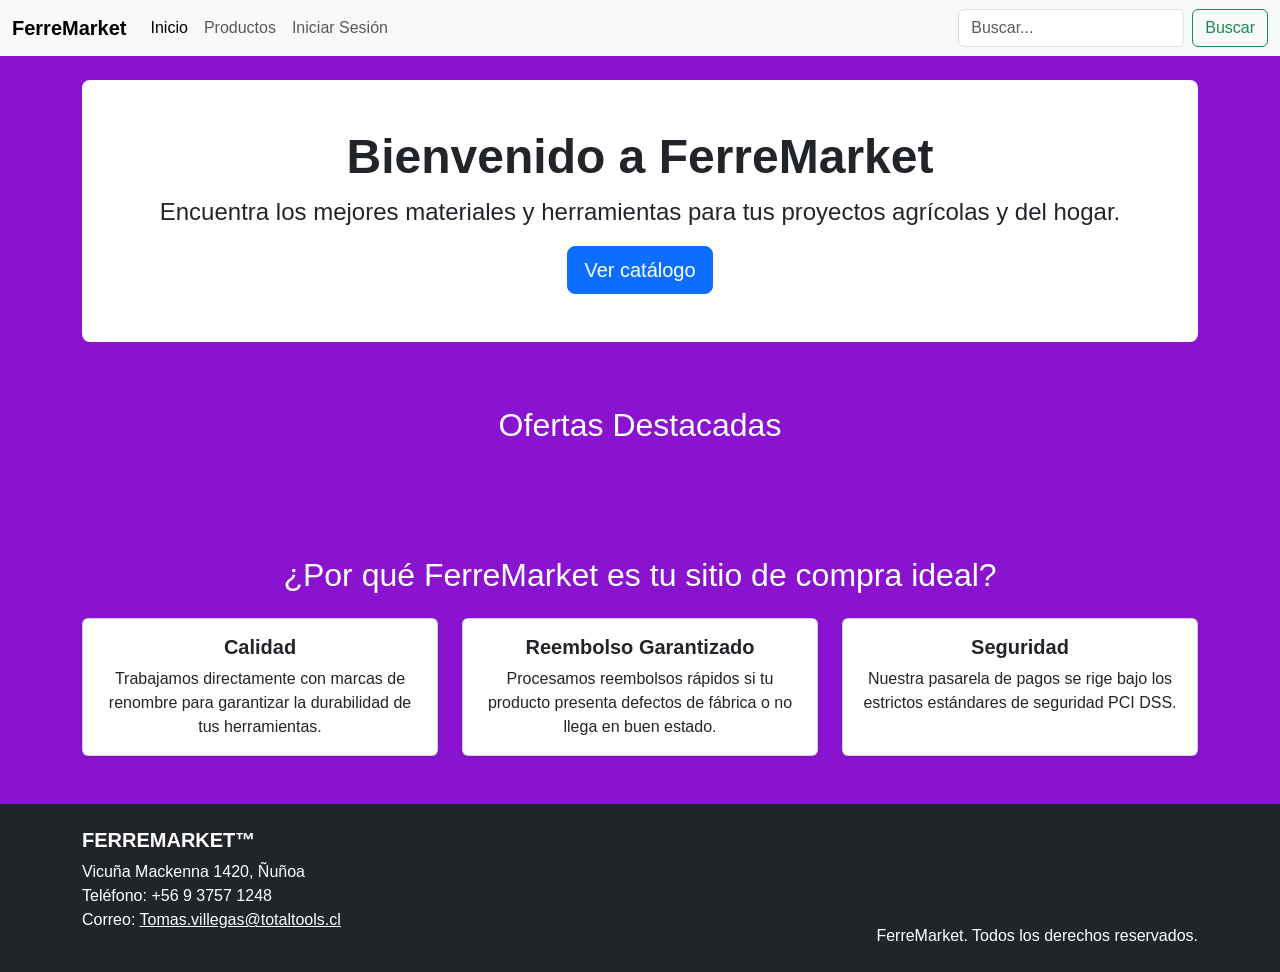
<file: Eva-1-Fullstack/Eva 1 Fullstack/index.html>
<!DOCTYPE html>
<html lang="es">
<head>
    <meta charset="UTF-8">
    <meta name="viewport" content="width=device-width, initial-scale=1.0">
    <title>FerreMarket</title>
    <link href="https://cdn.jsdelivr.net/npm/bootstrap@5.3.3/dist/css/bootstrap.min.css" rel="stylesheet">
    <link rel="stylesheet" href="style.css">
</head>
<body>
    <nav class="navbar navbar-expand-lg bg-body-tertiary">
        <div class="container-fluid">
            <a class="navbar-brand fw-bold" href="index.html">FerreMarket</a>
            <button class="navbar-toggler" type="button" data-bs-toggle="collapse" data-bs-target="#navbarNav" aria-controls="navbarNav" aria-expanded="false" aria-label="Toggle navigation">
                <span class="navbar-toggler-icon"></span>
            </button>
            <div class="collapse navbar-collapse" id="navbarNav">
                <ul class="navbar-nav me-auto mb-2 mb-lg-0">
                    <li class="nav-item">
                        <a class="nav-link active" aria-current="page" href="index.html">Inicio</a>
                    </li>
                    <li class="nav-item">
                        <a class="nav-link" href="productos.html">Productos</a>
                    </li>
                    <li class="nav-item">
                        <a class="nav-link" href="inicio sesion.html">Iniciar Sesión</a>
                    </li>
                </ul>
                <form class="d-flex" role="search">
                    <input class="form-control me-2" type="search" placeholder="Buscar..." aria-label="Search"/>
                    <button class="btn btn-outline-success" type="submit">Buscar</button>
                </form>
            </div>
        </div>
    </nav>

    <main class="container my-4">
    <section id="inicio" class="p-5 mb-4 bg-light rounded-3 text-center text-dark">
        <h1 class="display-5 fw-bold text-dark">Bienvenido a FerreMarket</h1>
        <p class="fs-4 text-dark">Encuentra los mejores materiales y herramientas para tus proyectos agrícolas y del hogar.</p>
        <a href="productos.html" class="btn btn-primary btn-lg">Ver catálogo</a>
    </section>
    <section id="ofertas" class="mb-5">
        <h2 class="mb-4 text-center text-white">Ofertas Destacadas</h2>
        <div id="contenedor-ofertas" class="row">
        </div>
    </section>
    <article class="my-5">
        <h2 class="text-center mb-4 text-white">¿Por qué FerreMarket es tu sitio de compra ideal?</h2>
        <div class="row text-center g-4">
            <div class="col-md-4">
                <div class="card h-100 p-3 shadow-sm text-dark">
                    <h5 class="card-title fw-bold text-dark">Calidad</h5>
                    <p class="card-text text-dark">Trabajamos directamente con marcas de renombre para garantizar la durabilidad de tus herramientas.</p>
                </div>
            </div>
            <div class="col-md-4">
                <div class="card h-100 p-3 shadow-sm text-dark">
                    <h5 class="card-title fw-bold text-dark">Reembolso Garantizado</h5>
                    <p class="card-text text-dark">Procesamos reembolsos rápidos si tu producto presenta defectos de fábrica o no llega en buen estado.</p>
                </div>
            </div>
            <div class="col-md-4">
                <div class="card h-100 p-3 shadow-sm text-dark">
                    <h5 class="card-title fw-bold text-dark">Seguridad</h5>
                    <p class="card-text text-dark">Nuestra pasarela de pagos se rige bajo los estrictos estándares de seguridad PCI DSS.</p>
                </div>
            </div>
        </div>
    </article>
</main>

    <footer id="datosPlaceholder" class="bg-dark text-white p-4 mt-5">
        <div class="container text-center text-md-start">
            <div class="row">
                <div class="col-md-6 mb-3">
                    <h5 class="text-uppercase fw-bold">FerreMarket™</h5>
                    <address class="mb-0">
                        Vicuña Mackenna 1420, Ñuñoa<br>
                        Teléfono: +56 9 3757 1248<br>
                        Correo: <a href="mailto:Tomas.villegas@totaltools.cl" class="text-white">Tomas.villegas@totaltools.cl</a>
                    </address>
                </div>
                <div class="col-md-6 text-md-end align-self-end">
                    <p class="mb-0">FerreMarket. Todos los derechos reservados.</p>
                </div>
            </div>
        </div>
    </footer>
    <script src="script.js"></script>
</body>
</html>
</file>
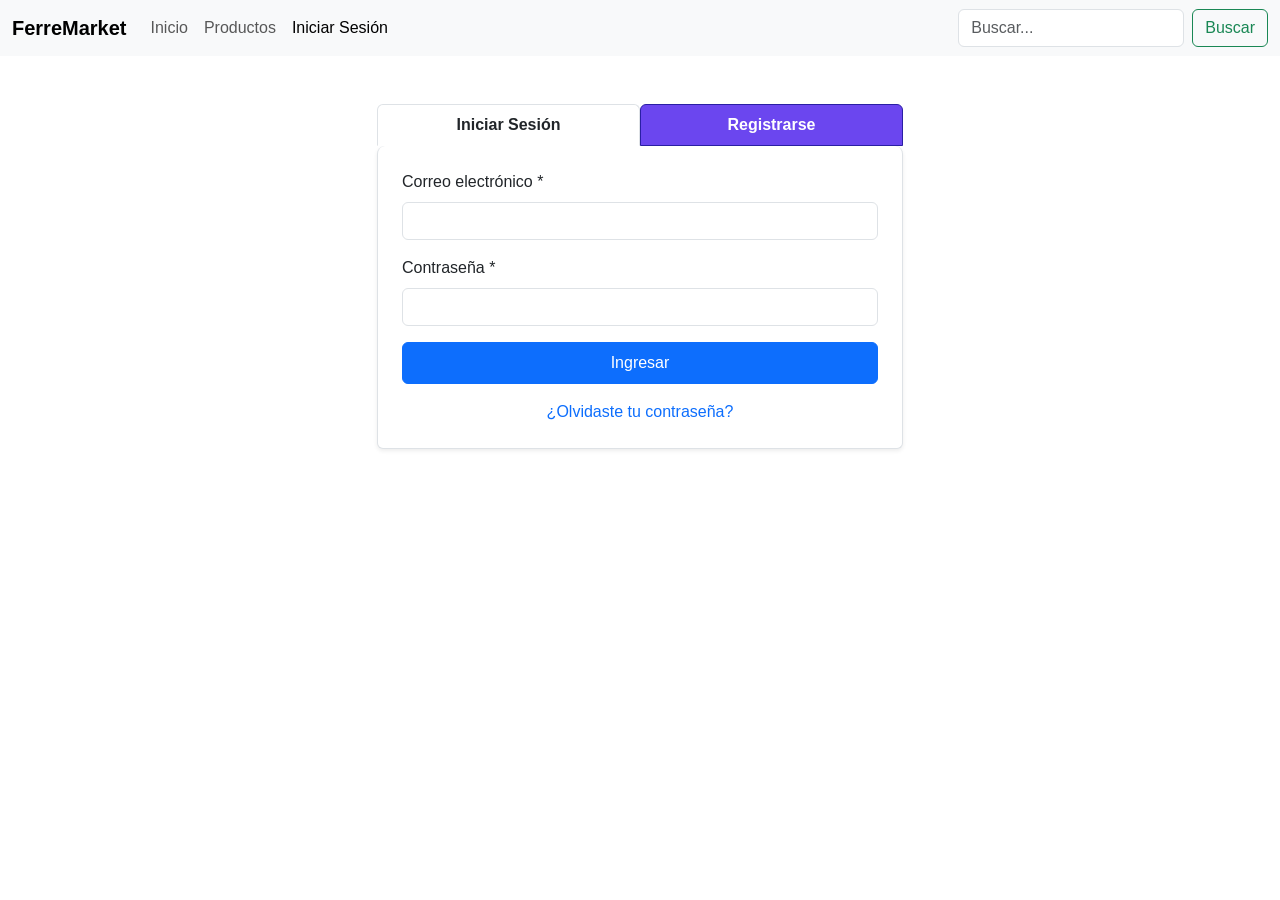
<file: Eva-1-Fullstack/Eva 1 Fullstack/inicio sesion.html>
<!DOCTYPE html>
<html lang="es">
<head>
    <meta charset="UTF-8">
    <meta name="viewport" content="width=device-width, initial-scale=1.0">
    <title>Acceso - FerreMarket</title>
    <link href="https://cdn.jsdelivr.net/npm/bootstrap@5.3.3/dist/css/bootstrap.min.css" rel="stylesheet">
    <link rel="stylesheet" href="style.css">
</head>
<body class="bg-light">

    <!-- Navbar -->
    <nav class="navbar navbar-expand-lg bg-body-tertiary">
        <div class="container-fluid">
            <a class="navbar-brand fw-bold" href="index.html">FerreMarket</a>
            <button class="navbar-toggler" type="button" data-bs-toggle="collapse" data-bs-target="#navbarNav" aria-controls="navbarNav" aria-expanded="false" aria-label="Toggle navigation">
                <span class="navbar-toggler-icon"></span>
            </button>
            <div class="collapse navbar-collapse" id="navbarNav">
                <ul class="navbar-nav me-auto mb-2 mb-lg-0">
                    <li class="nav-item">
                        <a class="nav-link" href="index.html">Inicio</a>
                    </li>
                    <li class="nav-item">
                        <a class="nav-link" href="productos.html">Productos</a>
                    </li>
                    <li class="nav-item">
                        <a class="nav-link active" aria-current="page" href="inicio sesion.html">Iniciar Sesión</a>
                    </li>
                </ul>
                <form class="d-flex" role="search">
                    <input class="form-control me-2" type="search" placeholder="Buscar..." aria-label="Search">
                    <button class="btn btn-outline-success" type="submit">Buscar</button>
                </form>
            </div>
        </div>
    </nav>

    <main class="container my-5" style="max-width: 550px;">
        <ul class="nav nav-tabs nav-justified" id="authTab" role="tablist">
            <li class="nav-item" role="presentation">
                <button class="nav-link active fw-bold" id="login-tab" data-bs-toggle="tab" data-bs-target="#login-pane" type="button" role="tab" aria-controls="login-pane" aria-selected="true">Iniciar Sesión</button>
            </li>
            <li class="nav-item" role="presentation">
                <button class="nav-link fw-bold" id="register-tab" data-bs-toggle="tab" data-bs-target="#register-pane" type="button" role="tab" aria-controls="register-pane" aria-selected="false">Registrarse</button>
            </li>
        </ul>

        <div class="tab-content border border-top-0 p-4 bg-white rounded-bottom shadow-sm" id="authTabContent">
            
            <div class="tab-pane fade show active" id="login-pane" role="tabpanel" aria-labelledby="login-tab">
                <form id="form-inicioSesion" novalidate>
                    <div class="mb-3">
                        <label for="loginCorreo" class="form-label text-dark">Correo electrónico *</label>
                        <input type="email" class="form-control" id="loginCorreo" required>
                        <div class="invalid-feedback">Ingresa tu correo registrado.</div>
                    </div>
                    <div class="mb-3">
                        <label for="loginClave" class="form-label text-dark">Contraseña *</label>
                        <input type="password" class="form-control" id="loginClave" required>
                        <div class="invalid-feedback">Ingresa tu contraseña.</div>
                    </div>
                    <button type="submit" class="btn btn-primary w-100 py-2">Ingresar</button>
                    <div class="text-center mt-3">
                        <a href="#" class="text-decoration-none" data-bs-toggle="modal" data-bs-target="#modalRecuperar">¿Olvidaste tu contraseña?</a>
                    </div>
                </form>
            </div>

   
            <!-- FORMULARIO 2: Registro de Usuario -->
<div class="tab-pane fade" id="register-pane" role="tabpanel" aria-labelledby="register-tab">
    <form id="form-Registrarse" novalidate>
        <!-- RUN -->
        <div class="mb-3">
            <label for="run" class="form-label text-dark">RUN *</label>
            <input type="text" class="form-control" id="run" placeholder="19011022-K" minlength="8" maxlength="10" required>
            <div class="invalid-feedback">RUN inválido. Sin puntos ni guión (8 a 10 caracteres).</div>
        </div>

        <div class="mb-3">
            <label for="RegistrarNombre" class="form-label text-dark">Nombre *</label>
            <input type="text" class="form-control" id="RegistrarNombre" maxlength="50" required>
            <div class="invalid-feedback">Requerido (máximo 50 caracteres).</div>
        </div>

        <div class="mb-3">
            <label for="RegistrarApellidos" class="form-label text-dark">Apellidos *</label>
            <input type="text" class="form-control" id="RegistrarApellidos" maxlength="100" required>
            <div class="invalid-feedback">Requerido (máximo 100 caracteres).</div>
        </div>

        <div class="mb-3">
            <label for="RegistrarCorreo" class="form-label text-dark">Correo electrónico *</label>
            <input type="email" class="form-control" id="RegistrarCorreo" maxlength="100" required>
            <div class="invalid-feedback">Debe ser un correo @duoc.cl, @profesor.duoc.cl o @gmail.com</div>
        </div>

        <div class="mb-3">
            <label for="fechaNacimiento" class="form-label text-dark">Fecha de Nacimiento</label>
            <input type="date" class="form-control" id="fechaNacimiento">
            <div class="form-text">Opcional.</div>
        </div>

        <div class="mb-3">
            <label for="telefono" class="form-label text-dark">Teléfono</label>
            <input type="tel" class="form-control" id="telefono" placeholder="+56912345678">
            <div class="invalid-feedback">Si ingresas un teléfono, debe tener al menos 9 dígitos.</div>
            <div class="form-text">Opcional.</div>
        </div>

        <div class="row">
            <div class="col-md-6 mb-3">
                <label for="region" class="form-label text-dark">Región *</label>
                <select class="form-select" id="region" required>
                    <option value="">-- Seleccione la región --</option>
                    <option value="RM">Región Metropolitana de Santiago</option>
                    <option value="ARAUCANIA">Región de la Araucanía</option>
                    <option value="NUBLE">Región de Ñuble</option>
                </select>
                <div class="invalid-feedback">Selecciona una región.</div>
            </div>

            <div class="col-md-6 mb-3">
                <label for="comuna" class="form-label text-dark">Comuna *</label>
                <select class="form-select" id="comuna" required disabled>
                    <option value="">-- Seleccione la comuna --</option>
                </select>
                <div class="invalid-feedback">Selecciona una comuna.</div>
            </div>
        </div>

        <div class="mb-3">
            <label for="RegistrarClave" class="form-label text-dark">Contraseña *</label>
            <input type="password" class="form-control" id="RegistrarClave" required>
            <div class="invalid-feedback">Ingresa una contraseña.</div>
        </div>

        <div class="mb-4">
            <label for="confirmarClave" class="form-label text-dark">Confirmar Contraseña *</label>
            <input type="password" class="form-control" id="confirmarClave" required>
            <div class="invalid-feedback">Las contraseñas no coinciden.</div>
        </div>

        <button type="submit" class="btn btn-success w-100 py-2">REGISTRAR</button>
    </form>
</div>

    <div class="modal fade" id="modalRecuperar" tabindex="-1" aria-hidden="true">
        <div class="modal-dialog">
            <div class="modal-content">
                <div class="modal-header">
                    <h5 class="modal-title text-dark">Recuperar Contraseña</h5>
                    <button type="button" class="btn-close" data-bs-dismiss="modal" aria-label="Cerrar"></button>
                </div>
                <div class="modal-body">
                    <form id="form-recuperar">
                        <div class="mb-3">
                            <label for="correoRecuperar" class="form-label text-dark">Ingresa tu correo registrado</label>
                            <input type="email" class="form-control" id="correoRecuperar" required>
                        </div>
                        <button type="submit" class="btn btn-primary w-100">Enviar instrucciones</button>
                    </form>
                </div>
            </div>
        </div>
    </div>

    <script src="https://cdn.jsdelivr.net/npm/bootstrap@5.3.3/dist/js/bootstrap.bundle.min.js"></script>
    <script src="script.js"></script>
</body>
</html>
</file>
<file: Eva-1-Fullstack/Eva 1 Fullstack/style.css>
/* ==========================================
   ESTILOS GENERALES
   ========================================== */
body {
    font-family: Arial, sans-serif;
    background-color: #8913ce;
    color: #ffffff;
    margin: 0;
    padding: 0;
}

/* Alineación de encabezados globales sobre fondo morado */
h1, h2, h3 {
    color: #ffffff;
}

section {
    padding: 40px 5%;
}

button:hover {
    transform: scale(1.02);
    cursor: pointer;
    transition: transform 0.2s ease;
}

.descripcion {
    text-align: center;
    color: #e0e0e0;
    margin-bottom: 40px;
}

/* ==========================================
   AJUSTES PARA BOOTSTRAP Y FORMULARIOS
   ========================================== */
/* Tarjetas de propuesta de valor y Hero Section */
.card, .jumbotron, .bg-light {
    background-color: #ffffff !important;
    color: #212529 !important;
}

/* Forzar contraste de texto en tarjetas y cajas claras */
.card-title, .card-text, .form-label, .form-text {
    color: #212529 !important;
}

/* Contenedores de Inicio de Sesión y Registro */
#authTabContent, .modal-content {
    background-color: #ffffff !important;
    color: #212529 !important;
    border-radius: 8px;
}

.nav-tabs .nav-link {
    color: #ffffff;
    background-color: #6b46ef;
    border-color: #2a1fa4;
}

.nav-tabs .nav-link.active {
    color: #212529 !important;
    background-color: #ffffff !important;
    font-weight: bold;
}

/* ==========================================
   CATÁLOGO DE PRODUCTOS
   ========================================== */
.contenedor-productos {
    display: flex;
    flex-wrap: wrap;
    justify-content: center;
    gap: 30px;
    max-width: 1200px;
    margin: 0 auto;
}

.producto {
    background-color: #6b46ef;
    border: 1px solid #2a1fa4;
    border-radius: 10px;
    overflow: hidden;
    transition: transform 0.3s ease, border-color 0.3s ease;
    width: 260px;
    display: flex;
    flex-direction: column;
}

.producto:hover {
    transform: translateY(-5px);
    border-color: #ffffff;
}

.producto img {
    width: 100%;
    height: 180px;
    object-fit: cover; 
    background-color: #ffffff;
    display: block;
}

.producto-info {
    padding: 20px;
    display: flex;
    flex-direction: column;
    flex-grow: 1;
    justify-content: space-between;
}

.categoria-producto {
    color: #cfa3d8;
    font-size: 13px;
    font-weight: bold;
    text-transform: uppercase;
    margin-bottom: 8px;
}

.producto h3 {
    font-size: 20px;
    margin: 0 0 10px 0;
    color: #ffffff;
}

.producto-info > p:not(.categoria-producto):not(.precio) {
    color: #d1c4e9;
    line-height: 1.4;
}

.precio {
    font-size: 24px;
    font-weight: bold;
    margin: 15px 0;
    color: #ffffff;
}

.boton-carrito {
    background-color: #2a1fa4;
    color: #ffffff;
    border: 1px solid #ffffff;
    padding: 10px 15px;
    border-radius: 6px;
    font-weight: bold;
    transition: background-color 0.2s, transform 0.2s;
}

.boton-carrito:hover {
    background-color: #1a1269;
}

/* ==========================================
   VISTA CARRITO DE COMPRAS
   ========================================== */
.carrito {
    max-width: 800px;
    margin: 0 auto;
    background-color: #6b46ef;
    padding: 30px;
    border-radius: 10px;
    border: 1px solid #2a1fa4;
    color: #ffffff;
}

.producto-carrito {
    background-color: #5533c7;
    border: 1px solid #2a1fa4;
    border-radius: 8px;
    padding: 15px;
    margin-bottom: 15px;
    display: flex;
    align-items: center;
    justify-content: space-between;
    gap: 15px;
    text-align: left;
}

.producto-carrito img {
    width: 70px;
    height: 70px;
    object-fit: contain;
    background-color: #ffffff;
    border-radius: 6px;
}

.informacion-carrito h3 {
    margin: 0 0 5px 0;
    font-size: 18px;
}

.informacion-carrito p {
    margin: 0 0 10px 0;
    font-weight: bold;
}

.cantidad button {
    background-color: #2a1fa4;
    color: #ffffff;
    border: none;
    padding: 4px 10px;
    border-radius: 4px;
}

.cantidad span {
    padding: 0 8px;
    font-weight: bold;
}

.boton-eliminar {
    background-color: #d32f2f;
    color: white;
    border: none;
    padding: 8px 12px;
    border-radius: 6px;
}

.total-carrito {
    margin-top: 20px;
    padding-top: 15px;
    border-top: 2px solid #2a1fa4;
}

.boton-vaciar {
    background-color: #757575;
    color: white;
    border: none;
    padding: 10px 15px;
    border-radius: 6px;
    margin-right: 10px;
}

.boton-finalizar {
    background-color: #2e7d32;
    color: white;
    border: none;
    padding: 10px 15px;
    border-radius: 6px;
}

/* ==========================================
   CATEGORÍAS SECUNDARIAS
   ========================================== */
.categorias {
    background-color: #151515;
}

.contenedor-categorias {
    display: grid;
    grid-template-columns: repeat(3, 1fr);
    gap: 20px;
}

.categoria {
    background-color: #202020;
    padding: 30px;
    text-align: center;
    border-radius: 8px;
    border: 1px solid #2d2d2d;
}

.categoria:hover {
    border-color: #00d9ff;
    transform: translateY(-3px);
}

.icono {
    font-size: 40px;
    margin-bottom: 15px;
}

.categoria h3 {
    margin-bottom: 10px;
}

.categoria p {
    color: #999;
}

/* ==========================================
   TOAST NOTIFICACIÓN
   ========================================== */
#toast-notificacion {
    position: fixed;
    bottom: 30px;
    right: 30px;
    background-color: #8d189c;
    color: #ffffff;
    border: 1px solid #1f1269;
    border-left: 6px solid #ffffff;
    padding: 16px 24px;
    border-radius: 10px;
    box-shadow: 0 0 20px rgba(0, 0, 0, 0.4);
    display: flex;
    align-items: center;
    gap: 12px;
    font-family: inherit;
    font-size: 0.95rem;
    font-weight: 600;
    z-index: 9999;
    
    opacity: 0;
    transform: translateY(30px);
    transition: all 0.3s cubic-bezier(0.68, -0.55, 0.27, 1.55);
    pointer-events: none;
}

#toast-notificacion.mostrar {
    opacity: 1;
    transform: translateY(0);
}

#toast-icono {
    font-size: 1.4rem;
}
</file>
